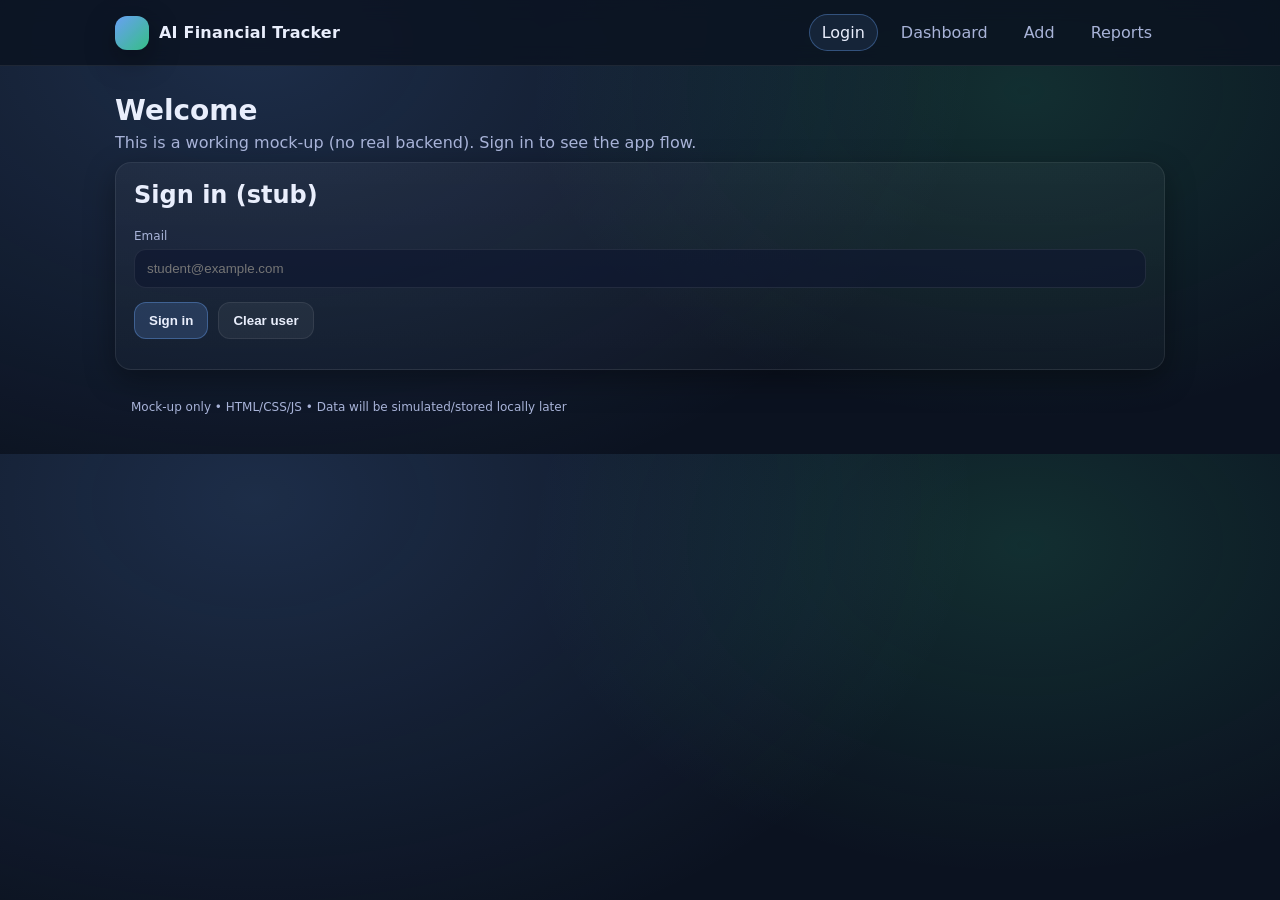
<file: index.html>
<!DOCTYPE html>
<html lang="en">
<head>
  <meta charset="UTF-8" />
  <meta name="viewport" content="width=device-width, initial-scale=1.0" />
  <title>AI Financial Tracker - Mockup</title>
  <link rel="stylesheet" href="assets/styles.css" />
</head>
<body>
  <nav>
    <div class="container nav-inner">
      <div class="brand">
        <div class="brand-badge"></div>
        <div>AI Financial Tracker</div>
      </div>
      <div class="nav-links">
        <a class="navlink active" href="index.html" data-page="login">Login</a>
        <a class="navlink" href="dashboard.html" data-page="dashboard">Dashboard</a>
        <a class="navlink" href="add.html" data-page="add">Add</a>
        <a class="navlink" href="reports.html" data-page="reports">Reports</a>
      </div>
    </div>
  </nav>

  <main class="container">
    <header class="page-head">
      <h1>Welcome</h1>
      <p class="sub">
        This is a working mock-up (no real backend). Sign in to see the app flow.
      </p>
    </header>

    <section class="panel pad">
      <h2 style="margin-top:0;">Sign in (stub)</h2>

      <label for="email">Email</label>
      <input id="email" type="email" placeholder="student@example.com" />

      <div style="display:flex; gap:10px; margin-top:14px; flex-wrap:wrap;">
        <button class="btn primary" id="btnSignIn">Sign in</button>
        <button class="btn" id="btnClear">Clear user</button>
      </div>

      <div class="msg" id="msg"></div>
    </section>

    <footer class="container">
      Mock-up only • HTML/CSS/JS • Data will be simulated/stored locally later
    </footer>
  </main>

  <script src="assets/app.js"></script>
  <script>
    // Page logic (stub)
    const msg = document.getElementById("msg");
    const email = document.getElementById("email");

    document.getElementById("btnSignIn").addEventListener("click", () => {
      const val = email.value.trim();
      if (!val) {
        msg.className = "msg bad";
        msg.textContent = "Please enter an email to continue.";
        return;
      }
      signInStub(val);
      msg.className = "msg ok";
      msg.textContent = "Signed in! Redirecting to Dashboard...";
      setTimeout(() => (window.location.href = "dashboard.html"), 700);
    });

    document.getElementById("btnClear").addEventListener("click", () => {
      signOutStub();
      msg.className = "msg";
      msg.textContent = "Cleared stub user.";
    });
  </script>
</body>
</html>
</file>
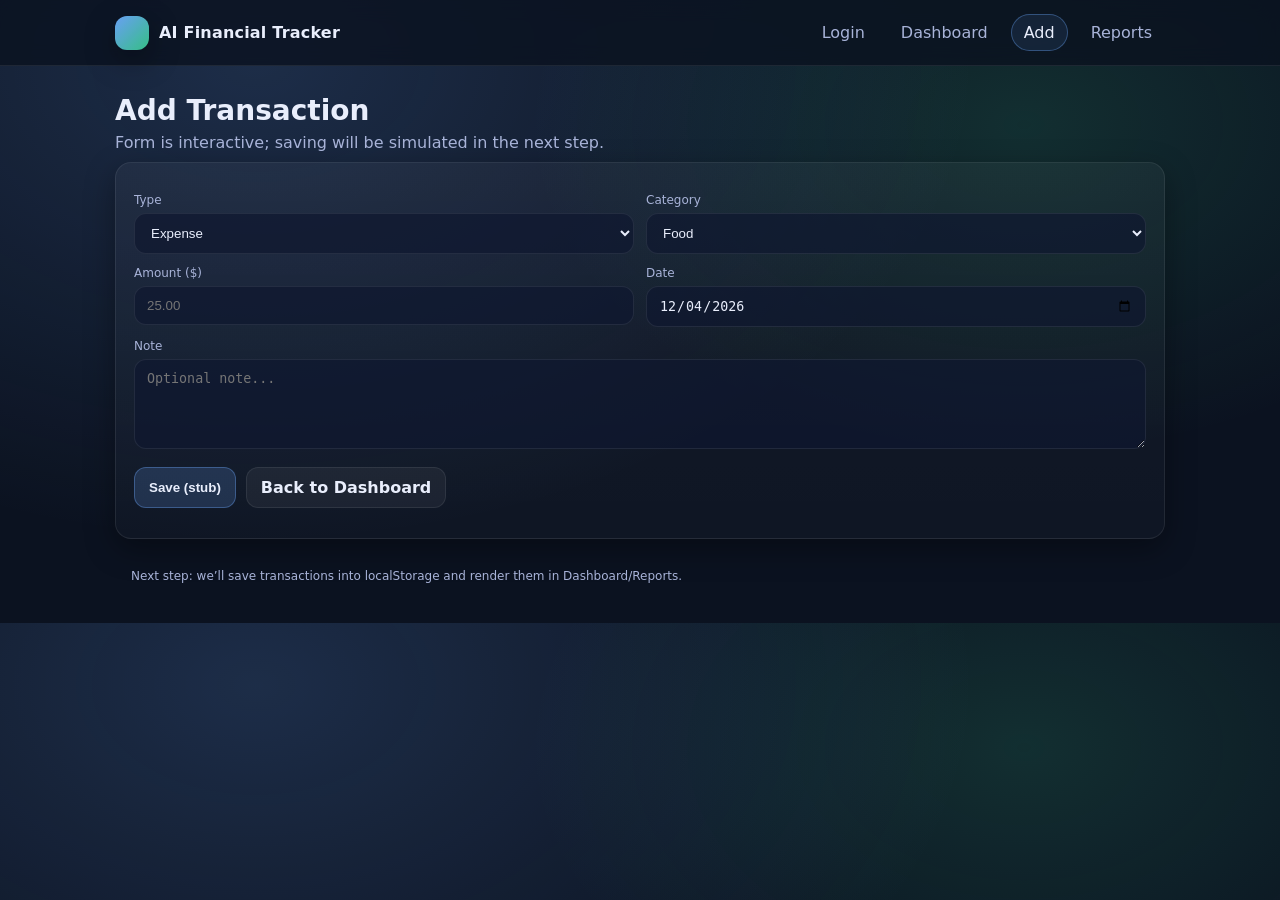
<file: add.html>
<!DOCTYPE html>
<html lang="en">
<head>
  <meta charset="UTF-8" />
  <meta name="viewport" content="width=device-width, initial-scale=1.0" />
  <title>Add Transaction • AI Financial Tracker</title>
  <link rel="stylesheet" href="assets/styles.css" />
</head>
<body>
  <nav>
    <div class="container nav-inner">
      <div class="brand">
        <div class="brand-badge"></div>
        <div>AI Financial Tracker</div>
      </div>
      <div class="nav-links">
        <a class="navlink" href="index.html" data-page="login">Login</a>
        <a class="navlink" href="dashboard.html" data-page="dashboard">Dashboard</a>
        <a class="navlink" href="add.html" data-page="add">Add</a>
        <a class="navlink" href="reports.html" data-page="reports">Reports</a>
      </div>
    </div>
  </nav>

  <main class="container">
    <header class="page-head">
      <h1>Add Transaction</h1>
      <p class="sub">Form is interactive; saving will be simulated in the next step.</p>
    </header>

    <section class="panel pad">
      <div class="row">
        <div>
          <label for="type">Type</label>
          <select id="type">
            <option value="expense">Expense</option>
            <option value="income">Income</option>
          </select>
        </div>

        <div>
          <label for="category">Category</label>
          <select id="category">
            <option>Food</option>
            <option>Rent</option>
            <option>Transport</option>
            <option>Shopping</option>
            <option>Utilities</option>
            <option>Entertainment</option>
            <option>Other</option>
          </select>
        </div>
      </div>

      <div class="row">
        <div>
          <label for="amount">Amount ($)</label>
          <input id="amount" type="number" step="0.01" placeholder="25.00" />
        </div>

        <div>
          <label for="date">Date</label>
          <input id="date" type="date" />
        </div>
      </div>

      <label for="note">Note</label>
      <textarea id="note" placeholder="Optional note..."></textarea>

      <div style="display:flex; gap:10px; flex-wrap:wrap; margin-top:14px;">
        <button class="btn primary" id="btnSave">Save (stub)</button>
        <a class="btn" href="dashboard.html">Back to Dashboard</a>
      </div>

      <div class="msg" id="msg"></div>
    </section>

    <footer class="container">
      Next step: we’ll save transactions into localStorage and render them in Dashboard/Reports.
    </footer>
  </main>

  <script src="assets/app.js"></script>
  <script>
  setActiveNav("add");
  seedDemoDataIfEmpty();

  // Pre-fill date with today
  document.getElementById("date").valueAsDate = new Date();

  const typeEl = document.getElementById("type");
  const catEl = document.getElementById("category");

  const expenseCats = ["Food", "Rent", "Transport", "Shopping", "Utilities", "Entertainment", "Other"];
  const incomeCats = ["Paycheck", "Scholarship", "Gift", "Refund", "Other"];

  function renderCategories() {
    const isIncome = typeEl.value === "income";
    const cats = isIncome ? incomeCats : expenseCats;

    catEl.innerHTML = "";
    for (const c of cats) {
      const opt = document.createElement("option");
      opt.textContent = c;
      catEl.appendChild(opt);
    }
  }

  renderCategories();
  typeEl.addEventListener("change", renderCategories);

  document.getElementById("btnSave").addEventListener("click", () => {
    const type = document.getElementById("type").value;
    const category = document.getElementById("category").value;
    const amount = Number(document.getElementById("amount").value);
    const date = document.getElementById("date").value;
    const note = document.getElementById("note").value.trim();

    const msg = document.getElementById("msg");

    // Simple validation
    if (!date) {
      msg.className = "msg bad";
      msg.textContent = "Please select a date.";
      return;
    }
    if (!amount || amount <= 0) {
      msg.className = "msg bad";
      msg.textContent = "Please enter a valid amount greater than 0.";
      return;
    }

    addTransaction({
      id: crypto.randomUUID(),
      type,
      category,
      amount,
      date,
      note
    });

    msg.className = "msg ok";
    msg.textContent = "Saved! Redirecting to Dashboard...";

    setTimeout(() => (window.location.href = "dashboard.html"), 700);
  });
</script>
</body>
</html>
</file>
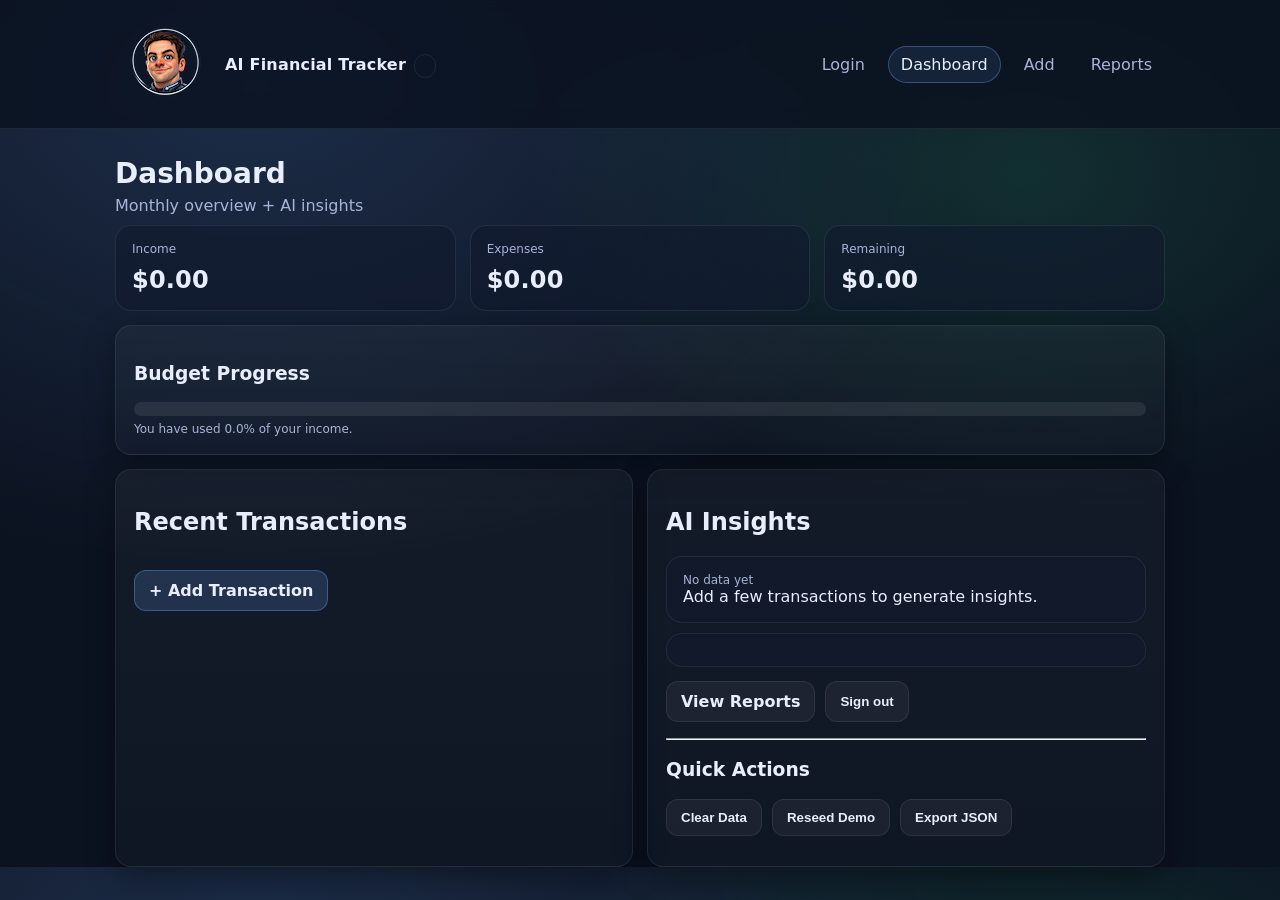
<file: dashboard.html>
<!DOCTYPE html>
<html lang="en">
<head>
  <meta charset="UTF-8" />
  <meta name="viewport" content="width=device-width, initial-scale=1.0" />
  <title>Dashboard • AI Financial Tracker</title>
  <link rel="stylesheet" href="assets/styles.css" />
  <link rel="icon" type="image/png" href="assets/logo.png" />
</head>
<body>

  <nav>
    <div class="container nav-inner">

      <!-- BRAND WITH LOGO -->
      <div class="brand">
        <a href="dashboard.html" style="display:flex; align-items:center; gap:10px; text-decoration:none; color:inherit;">
          <img src="assets/logo.png" alt="AI Financial Tracker logo" class="logo" />
          <span>
            AI Financial Tracker
            <span id="userBadge" class="pill" style="margin-left:8px;"></span>
          </span>
        </a>
      </div>

      <div class="nav-links">
        <a class="navlink" href="index.html" data-page="login">Login</a>
        <a class="navlink" href="dashboard.html" data-page="dashboard">Dashboard</a>
        <a class="navlink" href="add.html" data-page="add">Add</a>
        <a class="navlink" href="reports.html" data-page="reports">Reports</a>
      </div>

    </div>
  </nav>

  <main class="container">

    <header class="page-head">
      <h1>Dashboard</h1>
      <p class="sub" id="helloSub">Monthly overview + AI insights</p>
    </header>

    <!-- KPI -->
    <section class="grid cols-3">
      <div class="card">
        <div class="kpi">Income</div>
        <div class="kpi-value" id="kpiIncome">$0.00</div>
      </div>

      <div class="card">
        <div class="kpi">Expenses</div>
        <div class="kpi-value" id="kpiExpense">$0.00</div>
      </div>

      <div class="card">
        <div class="kpi">Remaining</div>
        <div class="kpi-value" id="kpiRemain">$0.00</div>
      </div>
    </section>

    <!-- PROGRESS BAR -->
    <div class="panel pad" style="margin-top:14px;">
      <h3>Budget Progress</h3>

      <div style="background:rgba(255,255,255,0.08); height:14px; border-radius:999px; overflow:hidden;">
        <div id="budgetBar" style="height:100%; width:0%; background:linear-gradient(90deg,#6ea8ff,#3ddc97); transition:0.4s;"></div>
      </div>

      <div class="small" id="budgetLabel" style="margin-top:6px;">—</div>
    </div>

    <div style="height:14px;"></div>

    <section class="grid cols-2">

      <!-- RECENT -->
      <div class="panel pad">
        <h2>Recent Transactions</h2>
        <div class="list" id="txList"></div>

        <div style="margin-top:14px;">
          <a class="btn primary" href="add.html">+ Add Transaction</a>
        </div>
      </div>

      <!-- AI + ACTIONS -->
      <div class="panel pad">
        <h2>AI Insights</h2>

        <div class="card" id="insightCard1"></div>
        <div style="height:10px;"></div>
        <div class="card" id="insightCard2"></div>

        <div style="margin-top:14px; display:flex; gap:10px; flex-wrap:wrap;">
          <a class="btn" href="reports.html">View Reports</a>
          <button class="btn" id="btnSignOut">Sign out</button>
        </div>

        <div class="msg" id="msg"></div>

        <hr style="margin:16px 0;">

        <h3>Quick Actions</h3>

        <div style="display:flex; gap:10px; flex-wrap:wrap;">
          <button class="btn" id="btnClearData">Clear Data</button>
          <button class="btn" id="btnReseed">Reseed Demo</button>
          <button class="btn" id="btnExport">Export JSON</button>
        </div>

        <div class="msg" id="msg2"></div>
      </div>

    </section>

  </main>

  <script src="assets/app.js"></script>

  <script>
    setActiveNav("dashboard");
    seedDemoDataIfEmpty();

    const user = getUserStub();
    const badge = document.getElementById("userBadge");
    const sub = document.getElementById("helloSub");

    if (user?.email) {
      badge.textContent = user.email;
      sub.textContent = `Signed in as ${user.email}`;
    }

    const txs = getTransactions();
    const mk = currentMonthKey();
    const summary = calcMonthlySummary(txs, mk);

    document.getElementById("kpiIncome").textContent = formatMoney(summary.income);
    document.getElementById("kpiExpense").textContent = formatMoney(summary.expense);
    document.getElementById("kpiRemain").textContent = formatMoney(summary.remaining);

    const percent = summary.income > 0 ? (summary.expense / summary.income) * 100 : 0;
    document.getElementById("budgetBar").style.width = percent + "%";
    document.getElementById("budgetLabel").textContent =
      `You have used ${percent.toFixed(1)}% of your income.`;

    const insights = buildInsights(txs, mk);
    document.getElementById("insightCard1").innerHTML =
      `<div class="small">${insights[0]?.title || ""}</div>
       <div>${insights[0]?.text || ""}</div>`;

    document.getElementById("insightCard2").innerHTML =
      `<div class="small">${insights[1]?.title || ""}</div>
       <div>${insights[1]?.text || ""}</div>`;

    document.getElementById("btnSignOut").addEventListener("click", () => {
      signOutStub();
      window.location.href = "index.html";
    });

    document.getElementById("btnClearData").addEventListener("click", () => {
      clearAllTransactions();
      window.location.reload();
    });

    document.getElementById("btnReseed").addEventListener("click", () => {
      reseedDemo();
      window.location.reload();
    });

    document.getElementById("btnExport").addEventListener("click", async () => {
      const json = exportTransactionsJSON();
      await navigator.clipboard.writeText(json);
      alert("Transactions copied to clipboard.");
    });
  </script>

</body>
</html>
</file>
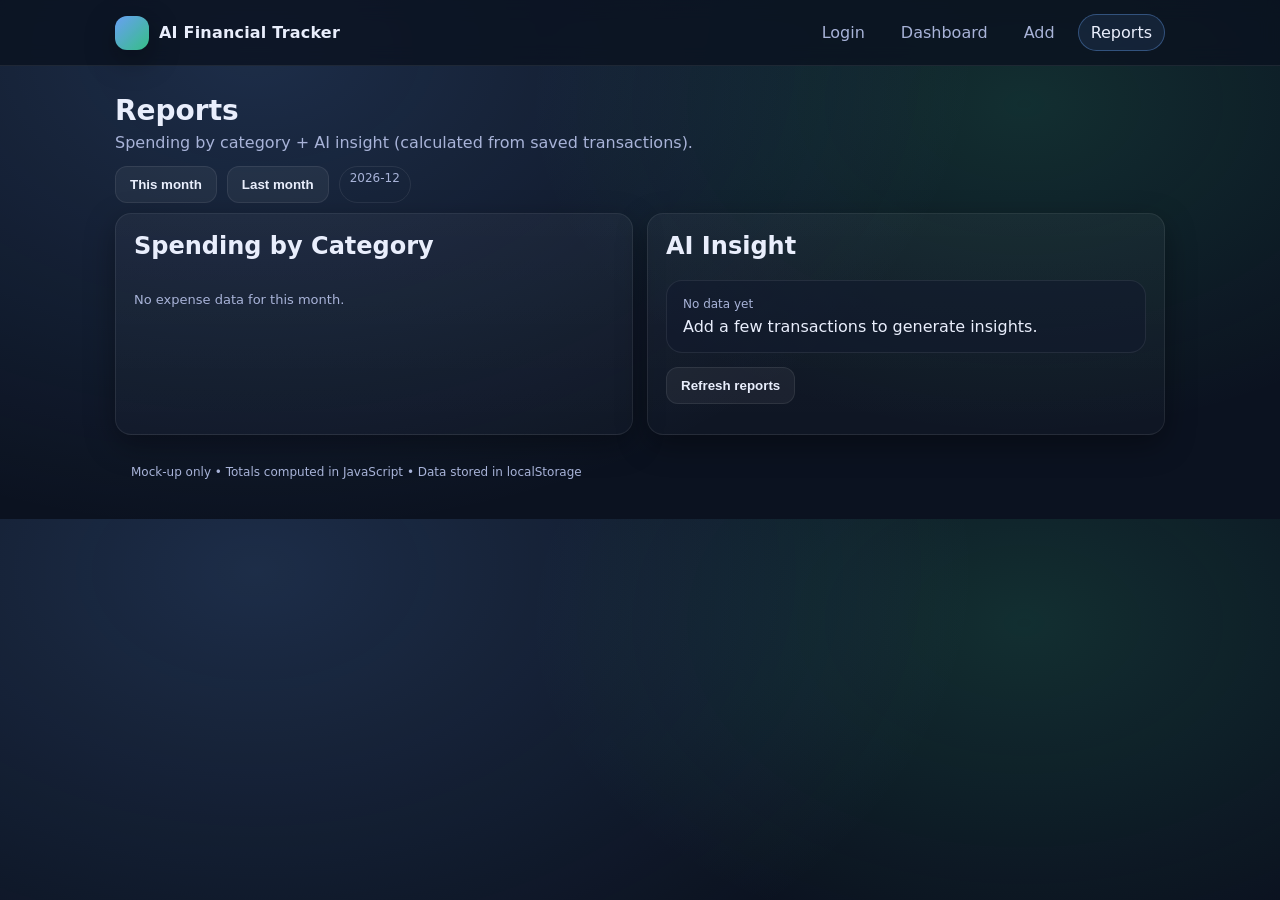
<file: reports.html>
<!DOCTYPE html>
<html lang="en">
<head>
  <meta charset="UTF-8" />
  <meta name="viewport" content="width=device-width, initial-scale=1.0" />
  <title>Reports • AI Financial Tracker</title>
  <link rel="stylesheet" href="assets/styles.css" />
</head>
<body>
  <nav>
    <div class="container nav-inner">
      <div class="brand">
        <div class="brand-badge"></div>
        <div>AI Financial Tracker</div>
      </div>
      <div class="nav-links">
        <a class="navlink" href="index.html" data-page="login">Login</a>
        <a class="navlink" href="dashboard.html" data-page="dashboard">Dashboard</a>
        <a class="navlink" href="add.html" data-page="add">Add</a>
        <a class="navlink" href="reports.html" data-page="reports">Reports</a>
      </div>
    </div>
  </nav>

  <main class="container">
    <header class="page-head">
      <h1>Reports</h1>
      <p class="sub">Spending by category + AI insight (calculated from saved transactions).</p>

      <!-- Month controls -->
      <div style="margin-top:14px; display:flex; gap:10px; flex-wrap:wrap;">
        <button class="btn" id="btnThisMonth">This month</button>
        <button class="btn" id="btnLastMonth">Last month</button>
        <span class="pill" id="pillMonth">—</span>
      </div>
    </header>

    <section class="grid cols-2">
      <!-- LEFT: Category totals -->
      <div class="panel pad" id="leftPanel">
        <h2 style="margin-top:0;">Spending by Category</h2>
        <div class="list" id="catList"></div>
      </div>

      <!-- RIGHT: AI Insight -->
      <div class="panel pad" id="rightPanel">
        <h2 style="margin-top:0;">AI Insight</h2>
        <div class="card" id="insightCard">
          <div class="small">AI Insight</div>
          <div style="margin-top:6px;">—</div>
        </div>

        <div style="margin-top:14px;">
          <button class="btn" id="btnRefresh">Refresh reports</button>
          <div class="msg" id="msg"></div>
        </div>
      </div>
    </section>

    <footer class="container">
      Mock-up only • Totals computed in JavaScript • Data stored in localStorage
    </footer>
  </main>

  <script src="assets/app.js"></script>
  <script>
    setActiveNav("reports");
    seedDemoDataIfEmpty();

    // Month state
    let mk = currentMonthKey();
    const pill = document.getElementById("pillMonth");

    function setMonthLabel() {
      pill.textContent = mk;
    }
    setMonthLabel();

    function renderReports() {
      const txs = getTransactions();

      // Calculate category totals (expenses only)
      const totals = calcCategoryTotals(txs, mk);
      const entries = Object.entries(totals).sort((a, b) => b[1] - a[1]);

      // TOP CATEGORY (5C)
      const topCategory = entries.length > 0 ? entries[0][0] : null;

      // Render category list
      const catList = document.getElementById("catList");
      catList.innerHTML = "";

      if (entries.length === 0) {
        catList.innerHTML = `<div class="msg">No expense data for this month.</div>`;
      } else {
        for (const [cat, amt] of entries) {
          const isTop = cat === topCategory;

          const row = document.createElement("div");
          row.className = "item";
          row.innerHTML = `
            <div>
              <strong>${cat}</strong>
              ${isTop ? '<span class="pill expense" style="margin-left:6px;">Top</span>' : ''}
              <div class="small">Monthly total</div>
            </div>
            <div><strong>${formatMoney(amt)}</strong></div>
          `;
          catList.appendChild(row);
        }
      }

      // Render AI insight (based on data)
      const insights = buildInsights(txs, mk);
      const insightCard = document.getElementById("insightCard");

      insightCard.innerHTML = `
        <div class="small">${insights[0]?.title || "AI Insight"}</div>
        <div style="margin-top:6px;">${insights[0]?.text || "—"}</div>
      `;
    }

    // Buttons
    document.getElementById("btnRefresh").addEventListener("click", () => {
      renderReports();
      const msg = document.getElementById("msg");
      msg.className = "msg ok";
      msg.textContent = "Reports refreshed from saved transactions.";
    });

    document.getElementById("btnThisMonth").addEventListener("click", () => {
      mk = currentMonthKey();
      setMonthLabel();
      renderReports();
    });

    document.getElementById("btnLastMonth").addEventListener("click", () => {
      const now = new Date();
      const last = new Date(now.getFullYear(), now.getMonth() - 1, 1);
      const y = last.getFullYear();
      const m = String(last.getMonth() + 1).padStart(2, "0");
      mk = `${y}-${m}`;
      setMonthLabel();
      renderReports();
    });

    // Initial render
    renderReports();
  </script>
</body>
</html>
</file>
<file: assets/styles.css>
/* ===== Base ===== */
* { box-sizing: border-box; }
:root{
  --bg: #0b1220;
  --panel: #111a2e;
  --panel-2: #0f1730;
  --text: #e9eefc;
  --muted: #a8b3d8;
  --line: rgba(255,255,255,0.08);
  --accent: #6ea8ff;
  --danger: #ff6b6b;
  --ok: #3ddc97;
  --shadow: 0 10px 30px rgba(0,0,0,0.35);
  --radius: 16px;
  --max: 1050px;
  font-family: ui-sans-serif, system-ui, -apple-system, Segoe UI, Roboto, Helvetica, Arial;
}

body{
  margin: 0;
  background: radial-gradient(1200px 800px at 20% 10%, rgba(110,168,255,0.18), transparent 60%),
              radial-gradient(900px 600px at 80% 20%, rgba(61,220,151,0.14), transparent 55%),
              var(--bg);
  color: var(--text);
}

/* ===== Layout ===== */
.container{
  width: min(var(--max), calc(100% - 32px));
  margin: 0 auto;
}

nav{
  position: sticky;
  top: 0;
  background: rgba(11,18,32,0.8);
  backdrop-filter: blur(10px);
  border-bottom: 1px solid var(--line);
  z-index: 10;
}

.nav-inner{
  display: flex;
  align-items: center;
  justify-content: space-between;
  padding: 14px 0;
}

.brand{
  display: flex;
  gap: 10px;
  align-items: center;
  font-weight: 800;
  letter-spacing: 0.2px;
}

.brand-badge{
  width: 34px;
  height: 34px;
  border-radius: 12px;
  background: linear-gradient(135deg, rgba(110,168,255,0.95), rgba(61,220,151,0.85));
  box-shadow: var(--shadow);
}

.nav-links{
  display: flex;
  gap: 10px;
  flex-wrap: wrap;
}

a.navlink{
  text-decoration: none;
  color: var(--muted);
  padding: 8px 12px;
  border: 1px solid transparent;
  border-radius: 999px;
  transition: 0.2s ease;
}

a.navlink:hover{
  color: var(--text);
  border-color: var(--line);
  background: rgba(255,255,255,0.04);
}

a.navlink.active{
  color: var(--text);
  border-color: rgba(110,168,255,0.35);
  background: rgba(110,168,255,0.10);
}

/* ===== Sections / Panels ===== */
header.page-head{
  padding: 28px 0 10px;
}

h1{
  margin: 0 0 6px;
  font-size: 28px;
}

p.sub{
  margin: 0;
  color: var(--muted);
}

.panel{
  background: linear-gradient(180deg, rgba(255,255,255,0.04), rgba(255,255,255,0.02));
  border: 1px solid var(--line);
  border-radius: var(--radius);
  box-shadow: var(--shadow);
}

.panel.pad{
  padding: 18px;
}

/* ===== Cards / Grid ===== */
.grid{
  display: grid;
  gap: 14px;
}

.grid.cols-3{
  grid-template-columns: repeat(3, 1fr);
}

.grid.cols-2{
  grid-template-columns: repeat(2, 1fr);
}

@media (max-width: 820px){
  .grid.cols-3{ grid-template-columns: 1fr; }
  .grid.cols-2{ grid-template-columns: 1fr; }
}

.card{
  padding: 16px;
  border-radius: var(--radius);
  border: 1px solid var(--line);
  background: rgba(17,26,46,0.6);
}

.kpi{
  font-size: 12px;
  color: var(--muted);
  margin-bottom: 10px;
}

.kpi-value{
  font-size: 24px;
  font-weight: 800;
  letter-spacing: 0.2px;
}

.kpi-hint{
  margin-top: 8px;
  font-size: 12px;
  color: var(--muted);
}

/* ===== Forms / Buttons ===== */
label{
  display: block;
  font-size: 12px;
  color: var(--muted);
  margin: 12px 0 6px;
}

input, select, textarea{
  width: 100%;
  padding: 11px 12px;
  border-radius: 12px;
  border: 1px solid var(--line);
  background: rgba(15,23,48,0.7);
  color: var(--text);
  outline: none;
}

textarea{ min-height: 90px; resize: vertical; }

.row{
  display: grid;
  gap: 12px;
  grid-template-columns: 1fr 1fr;
}

@media (max-width: 820px){
  .row{ grid-template-columns: 1fr; }
}

.btn{
  display: inline-flex;
  align-items: center;
  justify-content: center;
  gap: 8px;
  padding: 10px 14px;
  border-radius: 12px;
  border: 1px solid var(--line);
  background: rgba(255,255,255,0.05);
  color: var(--text);
  cursor: pointer;
  transition: 0.2s ease;
  text-decoration: none;
  font-weight: 650;
}

.btn:hover{
  transform: translateY(-1px);
  background: rgba(255,255,255,0.08);
}

.btn.primary{
  border-color: rgba(110,168,255,0.35);
  background: rgba(110,168,255,0.18);
}

.btn.primary:hover{
  background: rgba(110,168,255,0.24);
}

.msg{
  margin-top: 12px;
  font-size: 13px;
  color: var(--muted);
}

.msg.ok{ color: var(--ok); }
.msg.bad{ color: var(--danger); }

/* ===== Tables / Lists ===== */
.list{
  display: grid;
  gap: 10px;
}

.item{
  padding: 12px;
  border: 1px solid var(--line);
  border-radius: 14px;
  background: rgba(15,23,48,0.55);
  display: flex;
  justify-content: space-between;
  gap: 10px;
}

.small{
  font-size: 12px;
  color: var(--muted);
}

.pill{
  font-size: 12px;
  padding: 4px 10px;
  border-radius: 999px;
  border: 1px solid var(--line);
  color: var(--muted);
}

.pill.expense{ border-color: rgba(255,107,107,0.35); color: #ffb1b1; }
.pill.income{ border-color: rgba(61,220,151,0.35); color: #aef5d6; }

footer{
  padding: 30px 0 40px;
  color: var(--muted);
  font-size: 12px;
}

@media (max-width: 600px){
  nav .nav-links{
    gap:6px;
  }

  .kpi-value{
    font-size:20px;
  }

  h1{
    font-size:22px;
  }
}
</file>
